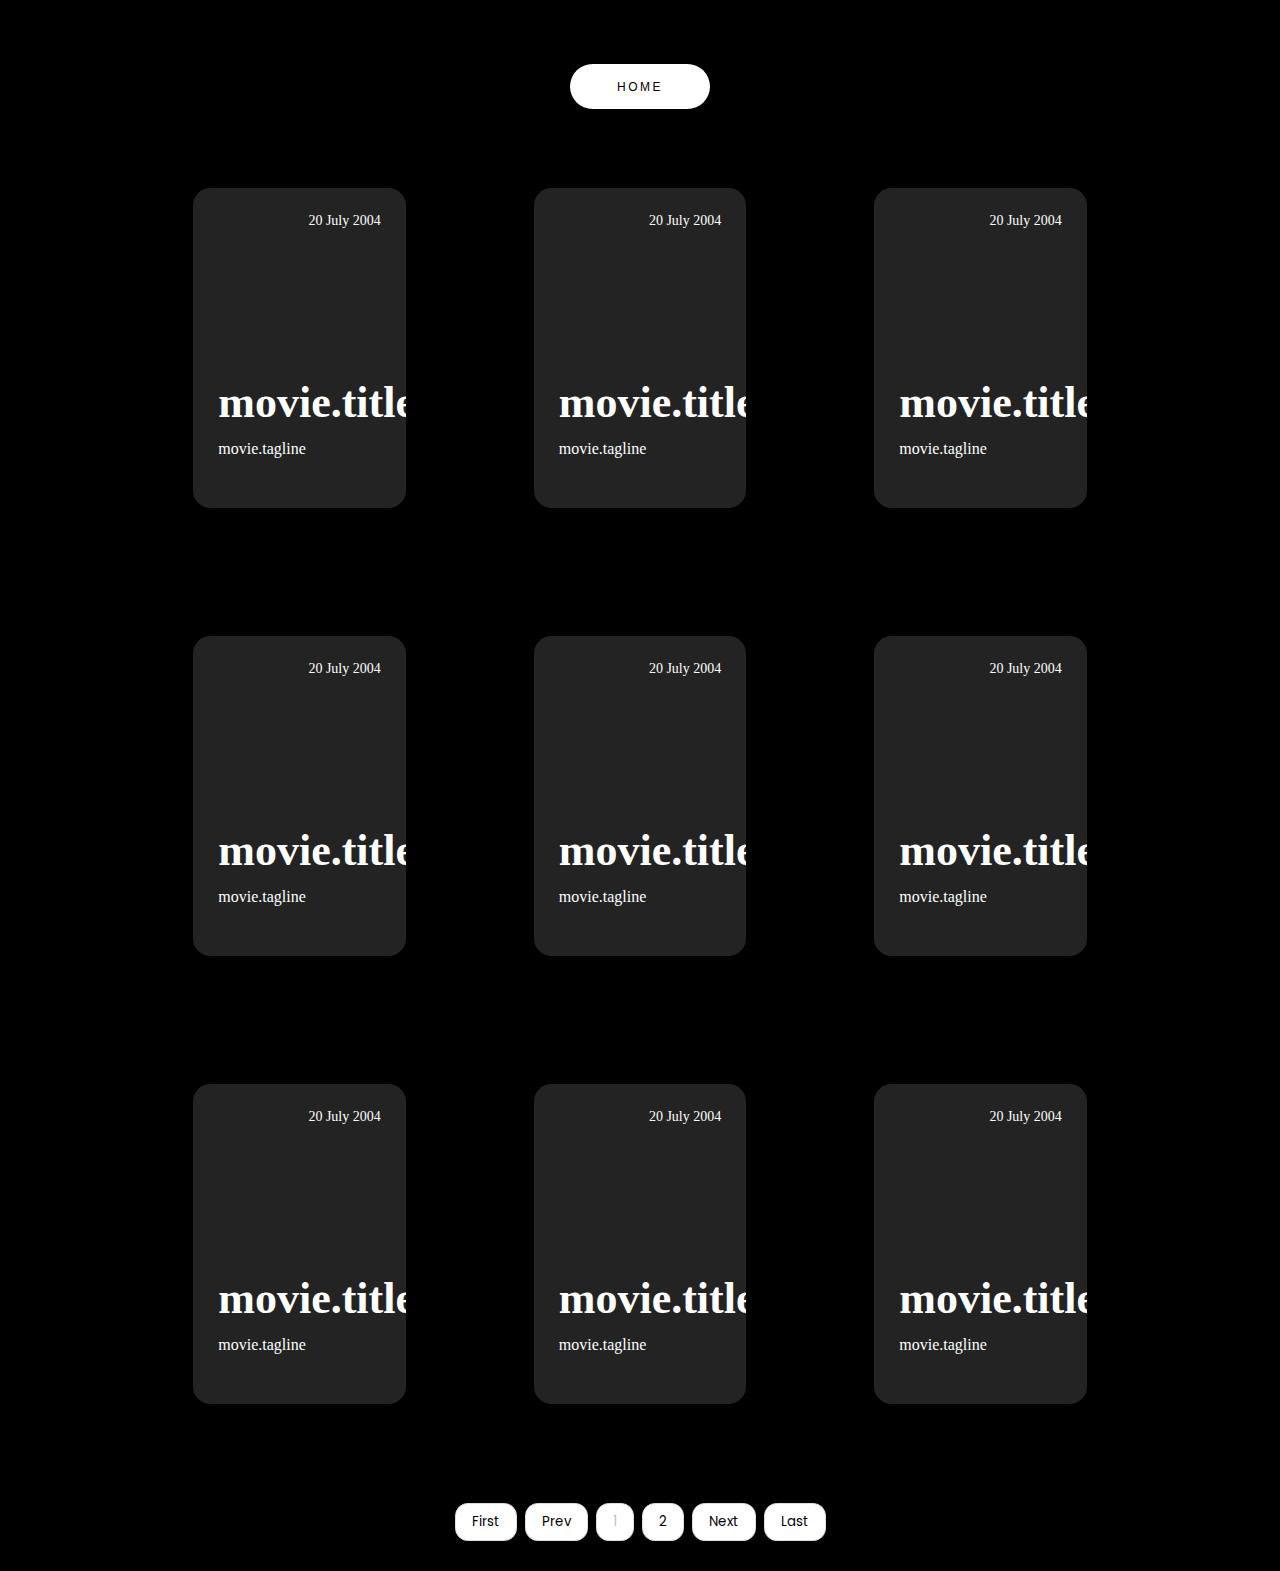
<file: content_explore/content.html>
<!DOCTYPE html>
<html lang="en">
<head>
    <meta charset="UTF-8">
    <meta name="viewport" content="width=device-width, initial-scale=1.0">
    <title>Explore!</title>
    <link href="content.css" rel="stylesheet">
    <link href='https://unpkg.com/boxicons@2.1.4/css/boxicons.min.css' rel='stylesheet'>

</head>
<body>
    <div class="fullscreen">

        <div class="wrap">
            <button class="btn" onclick="goToAnotherLocation()">Home</button>
          </div>


        <div class="container">
            <div class="card">
                <div class="date">
                    20 July 2004
                 </div>
                 <div class="content">
                   <div class="title">
                     movie.title
                   </div>
                   <div class="tagline">
                     movie.tagline
                   </div>
                 </div>
                 <div class="sinopse">
                   
                     <iframe style="width: 305px; height: 340px;" id="ytplayer" type="text/html" data-video=""
             src="" frameborder="0" autoplay allowfullscreen></iframe>
                   
                   <div class="content-sinopse">
                     <div class="text">
                         to be filled with movie.overview
                     </div>
                   </div>
                   <div class="view movie"> Watch Full Movie </div>
                 </div>
               </div>
    
    
              <div class="card">
               <div class="date">
                  20 July 2004
                </div>
                <div class="content">
                  <div class="title">
                    movie.title
                  </div>
                  <div class="tagline">
                    movie.tagline
                  </div>
                </div>
                <div class="sinopse">
                  
                    <iframe style="width: 305px; height: 340px;" id="ytplayer" type="text/html" data-video=""
            src="" frameborder="0" autoplay allowfullscreen></iframe>
                  
                  <div class="content-sinopse">
                    <div class="text">
                        to be filled with movie.overview
                    </div>
                  </div>
                  <div class="view movie"> Watch Full Movie </div>
                </div>
              </div>
    
    
              <div class="card">
           <div class="date">
               20 July 2004
                </div>
                <div class="content">
                  <div class="title">
                    movie.title
                  </div>
                  <div class="tagline">
                    movie.tagline
                  </div>
                </div>
                <div class="sinopse">
                    
                    <iframe id="abc" style="width: 305px; height: 340px;" class="movie" data-video="" id="ytplayer" type="text/html"
            src="" frameborder="0" autoplay allowfullscreen></iframe>
                  
                  <div class="content-sinopse">
                    <div class="text">
                        to be filled with movie.overview
                    </div>
                  </div>
                  <div class="view movie"> Watch Full Movie </div>
                </div>
              </div>
        
              <div class="card card_4">
                <div class="date">
                    20 July 2004
                     </div>
                     <div class="content">
                       <div class="title">
                         movie.title
                       </div>
                       <div class="tagline">
                        movie.tagline
                       </div>
                     </div>
                     <div class="sinopse">
                         
                         <iframe style="width: 305px; height: 340px;" class="movie" data-video="" id="ytplayer" type="text/html"
                 src="" frameborder="0" autoplay allowfullscreen></iframe>
                       
                       <div class="content-sinopse">
                         <div class="text">
                             to be filled with movie.overview
                         </div>
                       </div>
                       <div class="view movie"> Watch Full Movie </div>
                     </div>
                   </div>


                   <div class="card card_5">
                    <div class="date">
                        20 July 2004
                         </div>
                         <div class="content">
                           <div class="title">
                             movie.title
                           </div>
                           <div class="tagline">
                            movie.tagline
                           </div>
                         </div>
                         <div class="sinopse">
                             
                             <iframe style="width: 305px; height: 340px;" class="movie" data-video="" id="ytplayer" type="text/html"
                     src="" frameborder="0" autoplay allowfullscreen></iframe>
                           
                           <div class="content-sinopse">
                             <div class="text">
                                 to be filled with movie.overview
                             </div>
                           </div>
                           <div class="view movie"> Watch Full Movie </div>
                         </div>
                       </div>


                       <div class="card card_6">
                        <div class="date">
                            20 July 2004
                             </div>
                             <div class="content">
                               <div class="title">
                                 movie.title
                               </div>
                               <div class="tagline">
                                movie.tagline
                               </div>
                             </div>
                             <div class="sinopse">
                                 
                                 <iframe style="width: 305px; height: 340px;"  class="movie" data-video="" id="ytplayer" type="text/html"
                         src="" frameborder="0" autoplay allowfullscreen></iframe>
                               
                               <div class="content-sinopse">
                                 <div class="text">
                                     to be filled with movie.overview
                                 </div>
                               </div>
                               <div class="view movie">Watch Full Movie</div>
                             </div>
                           </div>


                           <div class="card card_7">
                            <div class="date">
                                20 July 2004
                                 </div>
                                 <div class="content">
                                   <div class="title">
                                     movie.title
                                   </div>
                                   <div class="tagline">
                                    movie.tagline
                                   </div>
                                 </div>
                                 <div class="sinopse">
                                     
                                     <iframe style="width: 305px; height: 340px;"  class="movie" data-video="" id="ytplayer" type="text/html"
                             src="" frameborder="0" autoplay allowfullscreen></iframe>
                                   
                                   <div class="content-sinopse">
                                     <div class="text">
                                         to be filled with movie.overview
                                     </div>
                                   </div>
                                   <div class="view movie">Watch Full Movie</div>
                                 </div>
                               </div>


                               <div class="card card_8">
                                <div class="date">
                                    20 July 2004
                                     </div>
                                     <div class="content">
                                       <div class="title">
                                         movie.title
                                       </div>
                                       <div class="tagline">
                                        movie.tagline
                                       </div>
                                     </div>
                                     <div class="sinopse">
                                         
                                         <iframe style="width: 305px; height: 340px;"  class="movie" data-video="" id="ytplayer" type="text/html"
                                 src="" frameborder="0" autoplay allowfullscreen></iframe>
                                       
                                       <div class="content-sinopse">
                                         <div class="text">
                                             to be filled with movie.overview
                                         </div>
                                       </div>
                                       <div class="view movie">Watch Full Movie</div>
                                     </div>
                                   </div>


                                   <div class="card card_9">
                                    <div class="date">
                                        20 July 2004
                                         </div>
                                         <div class="content">
                                           <div class="title">
                                             movie.title
                                           </div>
                                           <div class="tagline">
                                            movie.tagline
                                           </div>
                                         </div>
                                         <div class="sinopse">
                                             
                                             <iframe style="width: 305px; height: 340px;"  class="movie" data-video="" id="ytplayer" type="text/html"
                                     src="" frameborder="0" autoplay allowfullscreen></iframe>
                                           
                                           <div class="content-sinopse">
                                             <div class="text">
                                                 to be filled with movie.overview
                                             </div>
                                           </div>
                                           <div class="view movie">Watch Full Movie</div>
                                         </div>
                                       </div>
              


        </div> 

        <center>
        <div class="pagination">
            <button id="firstPage">First</button>
            <button id="prevPage">Previous</button>
            <button class="pageBtn" data-page="1">1</button>
            <button id="nextPage">Next</button>
            <button id="lastPage">Last</button>
        </div>
    </center>
      </div>

      
      
    

      <script src="https://ajax.googleapis.com/ajax/libs/jquery/3.7.1/jquery.min.js"></script>
      <script src="content.js" type="text/javascript"></script>
</body>
</html>
</file>
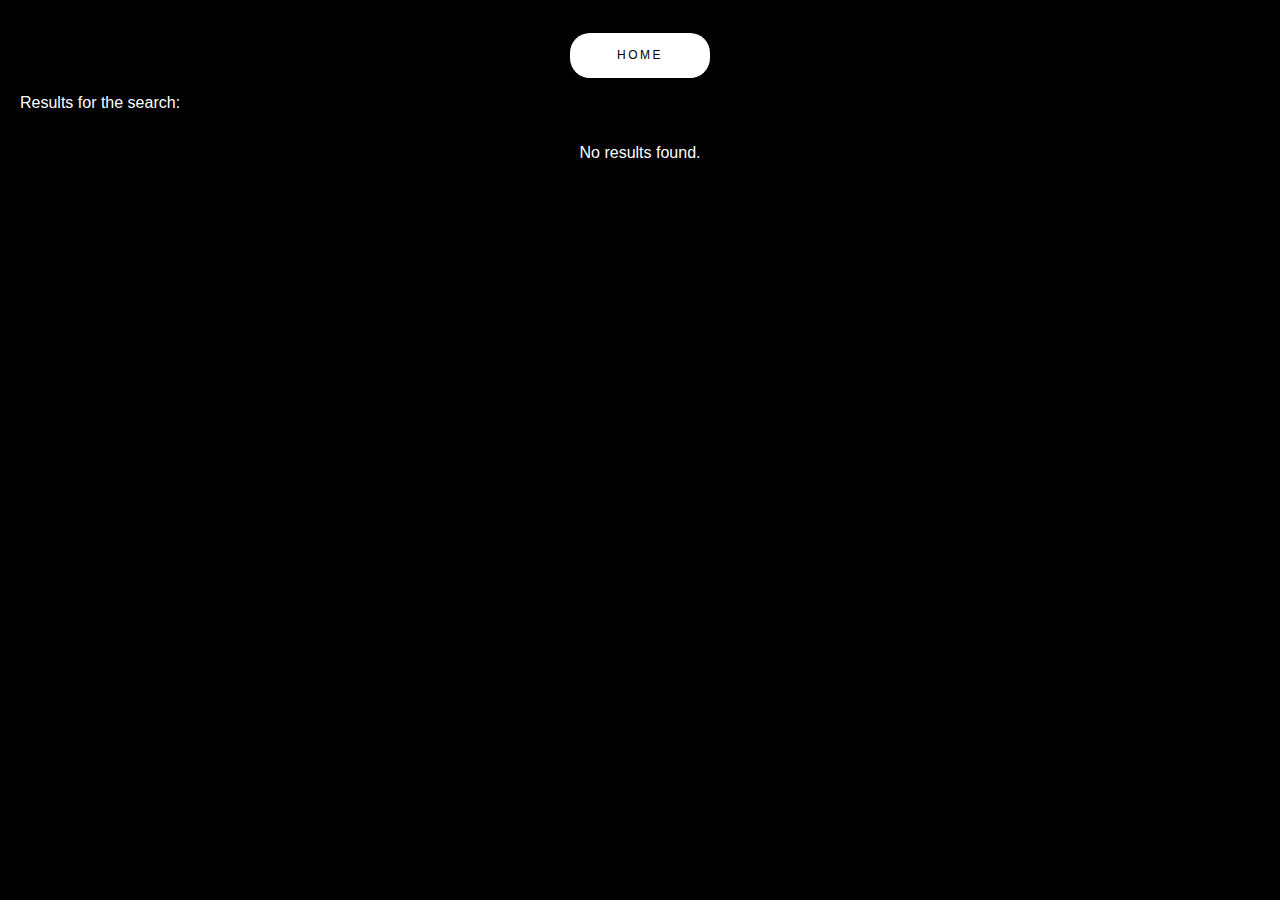
<file: results/results.html>
<!DOCTYPE html>
<html lang="en">
<head>
  <meta charset="UTF-8">
  <meta name="viewport" content="width=device-width, initial-scale=1.0">
  <title>Results</title>
  <link href="results.css"  rel="stylesheet"/>

  <link rel="icon" href="favicon.ico" type="image/x-icon" />
  <link rel="shortcut icon" href="favicon.ico" type="image/x-icon" />
</head>
<body>

  <div class="wrap">
    <button class="btn" onclick="goToAnotherLocation()">Home</button>
  </div>

  <div id="Movies">
    <p style="color: #fff; ">
        Results for the search:
    </p>
</div>

  <div class="container" id="results"></div>
  
  <script src="results.js" type="text/javascript"></script>
</body>
</html>
</file>
<file: content_explore/content.css>
@import url('https://fonts.googleapis.com/css2?family=Poppins:wght@200;300;400;500;600;700&display=swap');

* {
    box-sizing: border-box;
  }
  
  body {
    overflow-x: hidden;
    margin: 0;
    background-color: rgb(0, 0, 0);
    padding: 0;
    font-family: "Sunflower";
  }



.wrap {
  margin-top: 5vw;
  height: 100%;
  display: flex;
  align-items: center;
  justify-content: center;
}

.btn {
  width: 140px;
  height: 45px;
  font-family: 'Roboto', sans-serif;
  font-size: 12px;
  text-transform: uppercase;
  letter-spacing: 2.5px;
  font-weight: 500;
  color: #000;
  background-color: #fff;
  border: none;
  border-radius: 45px;
  box-shadow: 0px 8px 15px rgba(0, 0, 0, 0.1);
  transition: all 0.3s ease 0s;
  cursor: pointer;
  }

.btn:hover {
  background-color: #ff5722;
      box-shadow: 0px 15px 20px rgba(119, 29, 0, 0.73);
  color: #fff;
  transform: translateY(-7px);
}
  
  .fullscreen {
    width: 100vw;
    height: fit-content;
    background: #000000f7;
  }
  .fullscreen .container {
    padding: 15px;
    width: 100vw;
    height: 100%;
    display: flex;
    align-items: center;
    /* justify-content: space-between; */
    flex-wrap: wrap;
    justify-content: center;
  }
  .fullscreen .container .card {
    overflow: hidden;
    margin: 5vw;
    width: 17%;
    height: 25vw;
    background: #232323;
    box-shadow: 1px 22px 44px rgba(0, 0, 0, 0.19);
    transition: 0.6s;
    border-radius: 1.1rem;
    position: relative;
    display: flex;
  }
  .fullscreen .container .card:hover {
    transform: translateY(-15px);
    box-shadow: 1px 12px 34px rgba(0, 0, 0, 0.31);
  }
  .fullscreen .container .card:hover .sinopse {
    opacity: 1;
    transition-delay: 0.4s;
  }
  .fullscreen .container .card:hover .sinopse .view {
    opacity: 1;
    transform: translateY(0%);
    transition: 0.6s;
    transition-delay: 1s;
  }
  .fullscreen .container .card:hover .sinopse .content-sinopse .text {
    transform: translateY(0);
    transition-delay: 0.6s;
  }
  .fullscreen .container .card:hover .sinopse .content-sinopse .title {
    transform: translateY(0);
    transition-delay: 0.2s;
  }
  .fullscreen .container .card:hover .date {
    transform: translateY(-100%);
    opacity: 0;
  }
  .fullscreen .container .card:hover .content {
    transform: translateY(100%);
    opacity: 0;
  }
  .fullscreen .container .card .date {
    position: absolute;
    top: 25px;
    right: 25px;
    color: #fff;
    font-weight: 300;
    font-size: 14px;
    transition: 0.8s;
  }
  .fullscreen .container .card .date .tv_ico img {
    width: 12px;
    vertical-align: baseline;
    margin-left: 6px;
  }
  .fullscreen .container .card .content {
    transition: 0.8s;
    display: flex;
    flex-wrap: wrap;
    align-self: flex-end;
    padding: 25px 25px 50px 25px;
  }
  .fullscreen .container .card .content .title {
    width: 100%;
    color: #fff;
    font-size: 44px;
    font-weight: 700;
    line-height: 50px;
    margin-bottom: 12px;
  }
  .fullscreen .container .card .content .text {
    width: 100%;
    color: #fff;
    font-size: 16px;
    font-weight: 300;
  }
  .fullscreen .container .card .sinopse {
    width: 100%;
    height: 100%;
    position: absolute;
    top: 0;
    left: 0;
    padding: 25px 25px 50px 25px;
    background: rgba(0, 0, 0, 0.78);
    color: #fff;
    font-weight: 300;
    opacity: 0;
    transition: 0.8s;
    display: flex;
    align-items: flex-end;
    flex-wrap: wrap;
  }
  .fullscreen .container .card .sinopse iframe {
    position: absolute;
    top: 0;
    width: 100%;
    margin-left: -30px;
    height: 260px;
  }
  .fullscreen .container .card .sinopse .view {
    position: absolute;
    bottom: 15px;
    right: 25px;
    font-family: poppins;
    color: #fff;
    font-size: 14px;
    border-bottom: 1px solid #fff;
    opacity: 0;
    transform: translateY(100%);
    transition: 0.6s;
    cursor: pointer;
  }
  .fullscreen .container .card .sinopse .content-sinopse .title {
    color: rgba(255, 255, 255, 0.6);
    font-size: 22px;
    font-weight: 700;
    margin-bottom: 12px;
    transform: translateY(-100%);
    transition: 0.6s;
  }
  .fullscreen .container .card .sinopse .content-sinopse .text {
    transform: translateY(100%);
    transition: 0.6s;
    color: rgba(255, 255, 255, 0.6);
    font-weight: 300;
    font-size: 14px;
  }
  .fullscreen .container .card_1 {
    background: gray;
  }
  .fullscreen .container .card_2 {
    background: gray;
  }
  .fullscreen .container .card_3 {
    background: gray;
  }
  
 .tagline{
    color: #fff;
    font-weight: 300;
 }



  @media (min-width: 580px) and (max-width: 992px) {
    .fullscreen {
      height: auto;
    }
    .fullscreen .container {
      flex-wrap: wrap;
      justify-content: space-evenly;
    }
    .fullscreen .container .card {
      overflow: hidden;
      width: 24%;
      height: 34.9vw;
      background: #fff;
      box-shadow: 1px 22px 44px rgba(0, 0, 0, 0.19);
      transition: 0.6s;
      border-radius: 2px;
      position: relative;
      display: flex;
      margin-bottom: 10%;
    }
    .fullscreen .container .card:nth-child(-n+2) {
      margin-top: 10%;
    }
    .fullscreen .container .card .content .title {
      width: 100%;
      color: #fff;
      font-size: 28px;
      font-weight: 700;
      line-height: 36px;
      margin-bottom: 12px;
    }
    .fullscreen .container .card .content .text {
      width: 100%;
      color: #fff;
      font-size: 14px;
      font-weight: 300;
    }
    .fullscreen .container .card .sinopse {
      width: 100%;
      height: 100%;
      position: absolute;
      top: 0;
      left: 0;
      padding: 25px 25px 50px 25px;
      background: rgba(0, 0, 0, 0.78);
      color: #fff;
      font-weight: 300;
      opacity: 0;
      transition: 0.8s;
      display: flex;
      align-items: flex-end;
      flex-wrap: wrap;
    }
    .fullscreen .container .card .sinopse iframe {
      position: absolute;
      top: 0;
      width: 100%;
      margin-left: -30px;
      height: 260px;
    }
    .fullscreen .container .card .sinopse .view {
      position: absolute;
      bottom: 15px;
      right: 25px;
      color: #fff;
      font-size: 14px;
      border-bottom: 1px solid #fff;
      opacity: 0;
      transform: translateY(100%);
      transition: 0.6s;
      cursor: pointer;
    }
    .fullscreen .container .card .sinopse .content-sinopse .title {
      color: rgba(255, 255, 255, 0.6);
      font-size: 22px;
      font-weight: 700;
      margin-bottom: 12px;
      transform: translateY(-100%);
      transition: 0.6s;
    }
    .fullscreen .container .card .sinopse .content-sinopse .text {
      transform: translateY(100%);
      transition: 0.6s;
      color: rgba(255, 255, 255, 0.6);
      font-weight: 300;
      font-size: 14px;
    }
    .fullscreen .container .card_1 {
      background: url("../assets/dhoni.jpg") no-repeat center/cover;
    }
    .fullscreen .container .card_2 {
      background: linear-gradient(to bottom, rgba(0, 0, 0, 0), rgba(0, 0, 0, 0), rgba(0, 0, 0, 0.98)), url("https://w.wallhaven.cc/full/5d/wallhaven-5dpo51.jpg") no-repeat 45%/cover;
    }
    .fullscreen .container .card_3 {
      background: linear-gradient(to bottom, rgba(0, 0, 0, 0.75), rgba(0, 0, 0, 0), rgba(0, 0, 0, 0.88)), url("https://w.wallhaven.cc/full/43/wallhaven-43y676.jpg") no-repeat center/cover;
    }
  }
  @media (min-width: 320px) and (max-width: 580px) {
    .fullscreen {
      height: auto;
    }
    .fullscreen .container {
      flex-wrap: wrap;
    }
    .fullscreen .container .card {
      overflow: hidden;
      width: 50%;
      height: 71.2vw;
      background: #fff;
      box-shadow: 1px 22px 44px rgba(0, 0, 0, 0.19);
      transition: 0.6s;
      border-radius: 2px;
      position: relative;
      display: flex;
      margin-bottom: 10%;
    }
    .fullscreen .container .card .content .title {
      width: 100%;
      color: #fff;
      font-size: 28px;
      font-weight: 700;
      line-height: 36px;
      margin-bottom: 12px;
    }
    .fullscreen .container .card .content .text {
      width: 100%;
      color: #fff;
      font-size: 14px;
      font-weight: 300;
    }
    .fullscreen .container .card .sinopse {
      width: 100%;
      height: 100%;
      position: absolute;
      top: 0;
      left: 0;
      padding: 25px 25px 50px 25px;
      background: rgba(0, 0, 0, 0.78);
      color: #fff;
      font-weight: 300;
      opacity: 0;
      transition: 0.8s;
      display: flex;
      align-items: flex-end;
      flex-wrap: wrap;
    }
    .fullscreen .container .card .sinopse iframe {
      position: absolute;
      top: 0;
      width: 100%;
      margin-left: -30px;
      height: 260px;
    }
    .fullscreen .container .card .sinopse .view {
      position: absolute;
      bottom: 15px;
      right: 25px;
      color: #fff;
      font-size: 14px;
      border-bottom: 1px solid #fff;
      opacity: 0;
      transform: translateY(100%);
      transition: 0.6s;
      cursor: pointer;
    }
    .fullscreen .container .card .sinopse .content-sinopse {
      pointer-events: none;
    }
    .fullscreen .container .card .sinopse .content-sinopse .title {
      color: rgba(255, 255, 255, 0.6);
      font-size: 22px;
      font-weight: 700;
      margin-bottom: 12px;
      transform: translateY(-100%);
      transition: 0.6s;
    }
    .fullscreen .container .card .sinopse .content-sinopse .text {
      pointer-events: none;
      transform: translateY(100%);
      transition: 0.6s;
      color: rgba(255, 255, 255, 0.6);
      font-weight: 300;
      font-size: 14px;
    }
    .fullscreen .container .card_1 {
      background: url("../assets/dhoni.jpg") no-repeat center/cover;
    }
    .fullscreen .container .card_2 {
      background: url("https://wallpapers.wallhaven.cc/wallpapers/full/wallhaven-539333.png") no-repeat 45%/cover;
    }
    .fullscreen .container .card_3 {
      background: linear-gradient(to bottom, rgba(0, 0, 0, 0.75), rgba(0, 0, 0, 0), rgba(0, 0, 0, 0.88)), url("https://wallpapers.wallhaven.cc/wallpapers/full/wallhaven-5379.png") no-repeat center/cover;
    }
  }

  .pagination {
    margin-top: 20px;
    margin-bottom: 30px;
    
}

.pagination button {
  font-family: poppins;
    padding: 8px 16px;
    margin: 0 4px;
    background-color: #ffffff;
    border: 1px solid #dddddd;
    border-radius: 0.8rem;
    cursor: pointer;
    transition: background-color 0.3s ease;
}

.pagination button:hover {
    background-color: #504a4a;
}

.pagination button:focus {
    outline: none;
}

/* Style for the active page button */
.pagination .pageBtn.active {
    background-color: #007bff;
    color: #ffffff;
    border: 1px solid #007bff;
}

/* Style for disabled buttons */
.pagination button.disabled {
    opacity: 0.5;
    cursor: not-allowed;
}
</file>
<file: results/results.css>
body {
    font-family: Arial, sans-serif;
    background-color: #000;
    color: #fff;
    margin: 0;
    padding: 20px;
  }



  .wrap {
    margin-top: 1vw;
    height: 100%;
    display: flex;
    align-items: center;
    justify-content: center;
  }
  
  .btn {
    width: 140px;
    height: 45px;
    font-family: 'Roboto', sans-serif;
    font-size: 12px;
    text-transform: uppercase;
    letter-spacing: 2.5px;
    font-weight: 500;
    color: #000;
    background-color: #fff;
    border: none;
    border-radius: 20px;
    box-shadow: 0px 8px 15px rgba(0, 0, 0, 0.1);
    transition: all 0.3s ease 0s;
    cursor: pointer;
    }
  
  .btn:hover {
    background-color: #ff5722;
        box-shadow: 0px 15px 20px rgba(119, 29, 0, 0.73);
    color: #fff;
    transform: translateY(-7px);
  }



  
  .container {
    display: flex;
    flex-wrap: wrap;
    justify-content: center;
  }
  
  .item {
    width: 200px;
    margin: 10px;
    text-align: center;
  }
  
  .item img {
    width: 100%;
    height: auto;
    border-radius: 1.2rem;
    cursor: pointer;
  }
  
  .item h2 {
    margin-top: 10px;
    font-size: 16px;
  }
  
  @media (max-width: 600px) {
    .item {
      width: calc(50% - 20px);
    }
  }
  
  .tmdb-rating {
    position: absolute;
    margin-top: -1px;
    color: #ffc107; /* Yellow color for stars */
    font-size: 0.6rem; /* Font size of stars */
    background-color: rgba(0, 0, 0, 0.579);
    width: fit-content;
    border-radius: 1.2rem;
    font-weight: bolder;
  }


  .item {
    transition: transform 0.3s cubic-bezier(0.175, 0.885, 0.32, 1.275);
  }
  .item:hover {
    transform: scale(1.05);
  }
</file>
